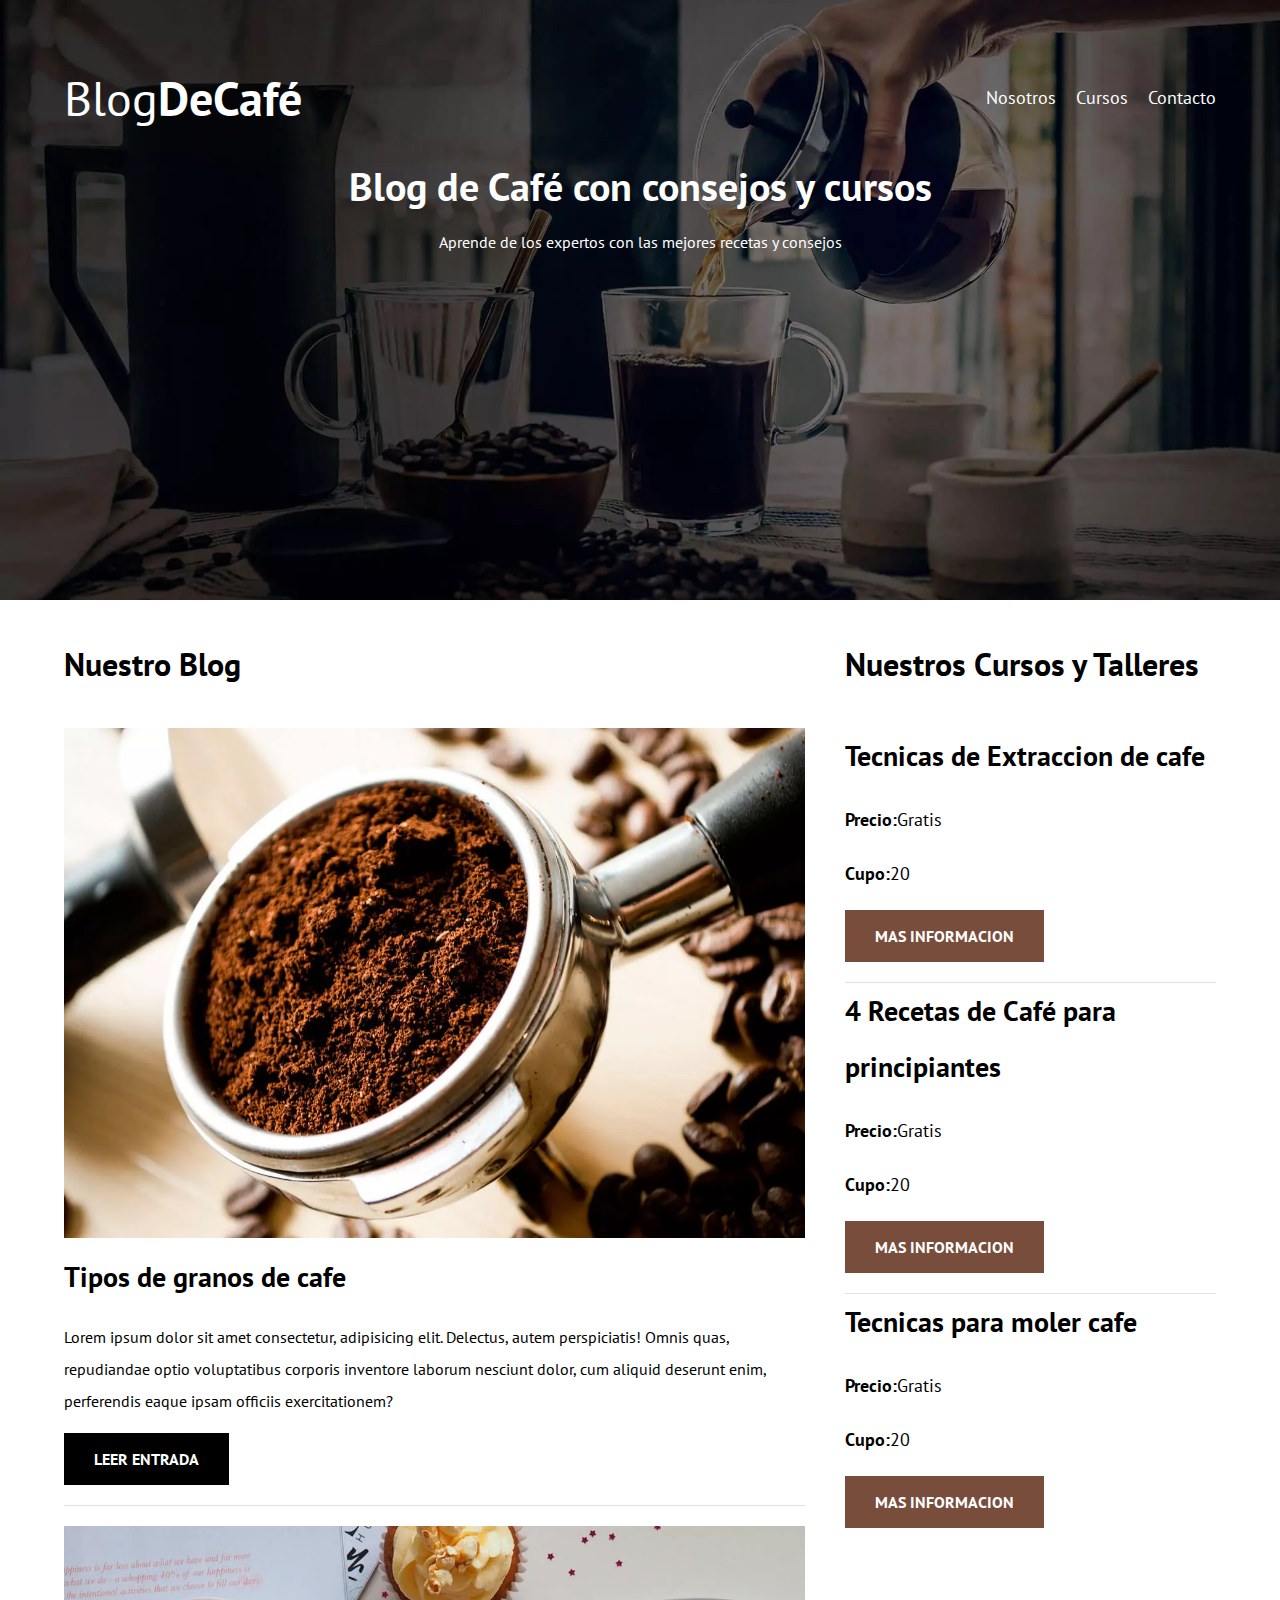
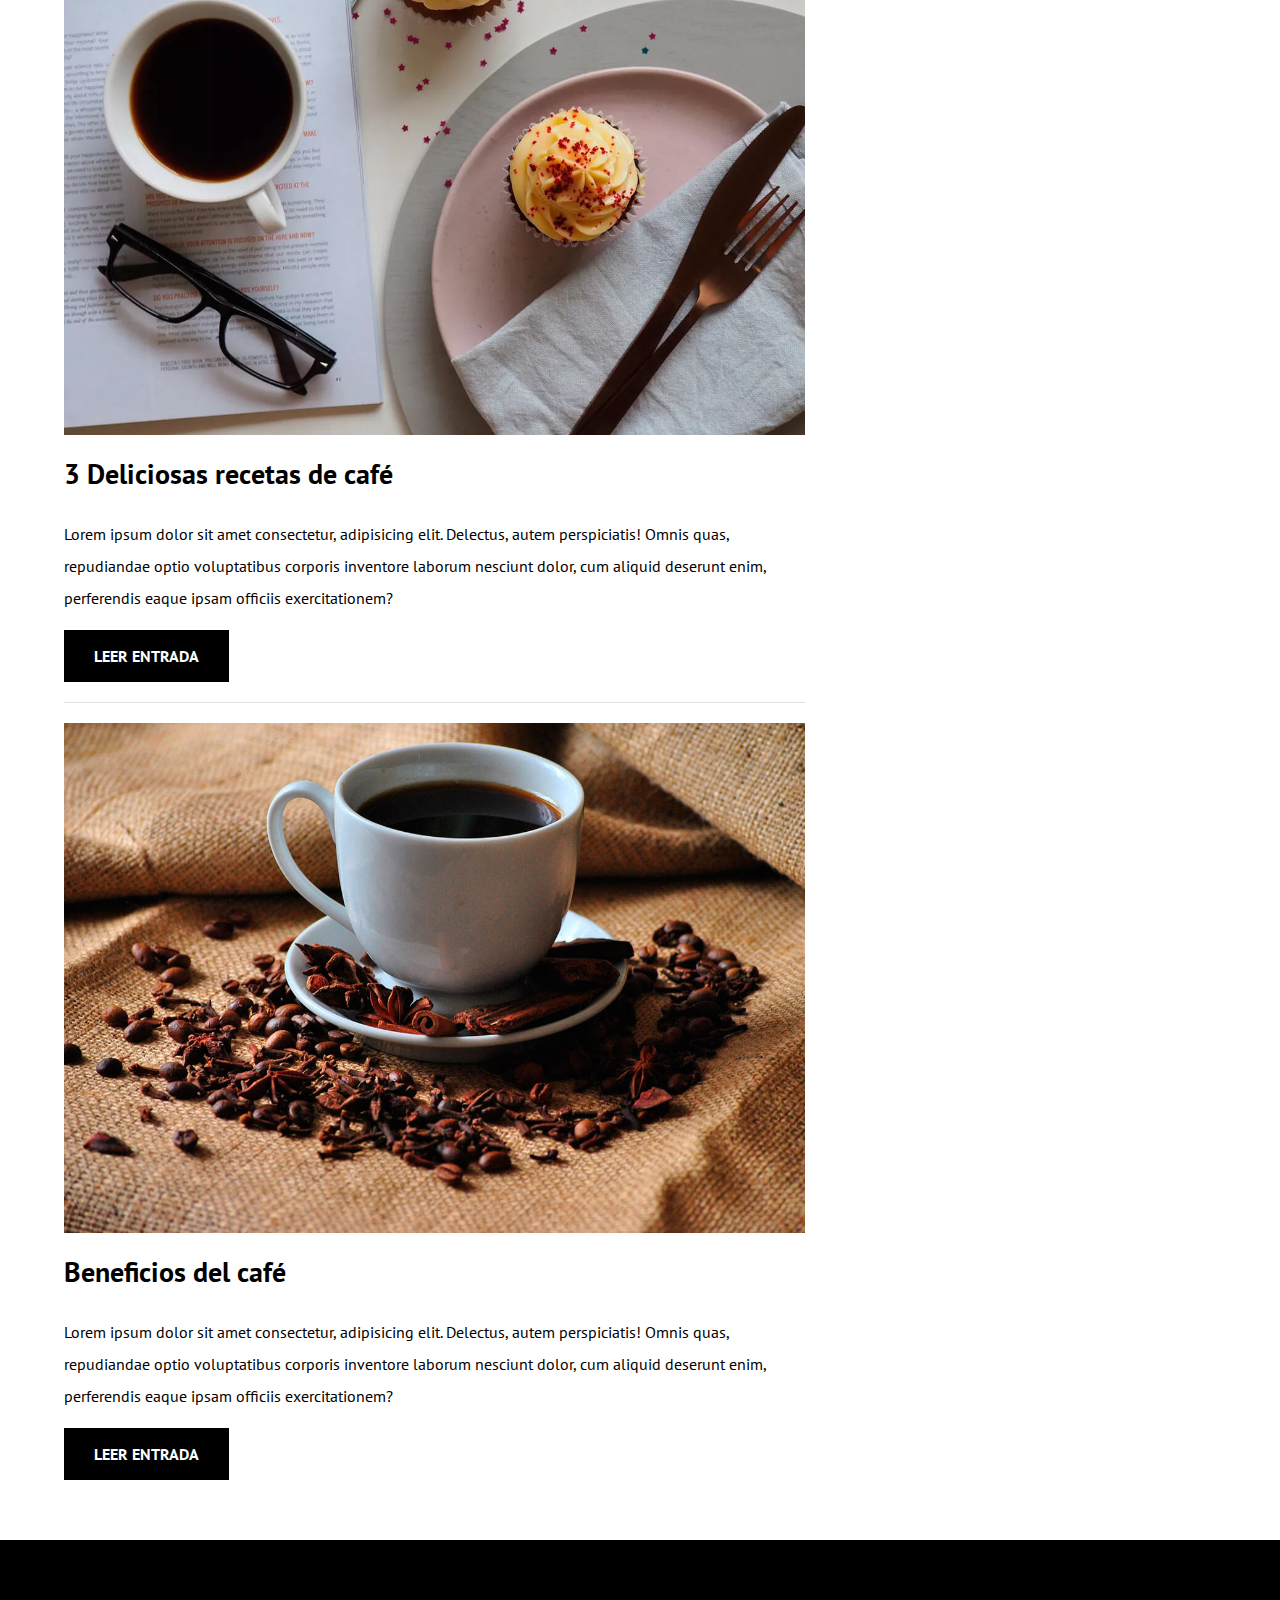
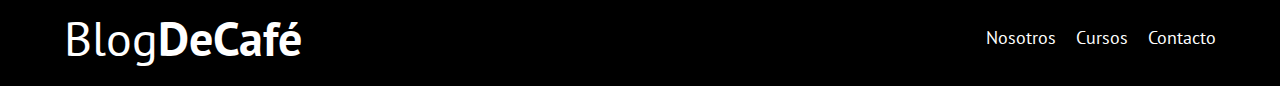
<file: index.html>
<!DOCTYPE html>
<html lang="en">
  <head>
    <meta charset="UTF-8" />
    <meta http-equiv="X-UA-Compatible" content="IE=edge" />
    <meta name="viewport" content="width=device-width, initial-scale=1.0" />
    <meta name="description" content="Pagina web de sitio de café" />
    <title>BlogDeCafé</title>
    <link rel="preconnect" href="https://fonts.googleapis.com" />
    <link rel="preconnect" href="https://fonts.gstatic.com" crossorigin />
    <!--Prefetch-->
    <link rel="Prefetch" href="/cursos.html" as="document" />
    <!--Inicia el preload-->
    <link rel="preload" href="/css/normalize.css" as="style" />
    <link rel="stylesheet" href="/css/normalize.css" />

    <link
      rel="preload"
      href="https://fonts.googleapis.com/css2?family=Open+Sans&family=PT+Sans:wght@400;700&display=swap"
      crossorigin="crossorigin"
      as="font"
    />
    <link
      href="https://fonts.googleapis.com/css2?family=Open+Sans&family=PT+Sans:wght@400;700&display=swap"
      rel="stylesheet"
    />

    <link rel="preload" href="/css/style.css" as="style" />
    <link rel="stylesheet" href="/css/style.css"">

    <!-- cierra el preload-->
  </head>
  <body>
    <header class="header">
      <div class="contenedor">
        <div class="barra">
          <a href="index.html">
            <h1 class="barra__bold no-margin centrar-texto">
              Blog<span class="barra__normal">DeCafé</span>
            </h1>
          </a>
          <nav class="navegacion">
            <a class="navegacion__enlace" href="nosotros.html">Nosotros</a>
            <a class="navegacion__enlace" href="cursos.html">Cursos</a>
            <a class="navegacion__enlace" href="contacto.html">Contacto</a>
          </nav>
        </div>
        <div class="header__texto">
          <h2 class="centrar-texto no-margin">
            Blog de Café con consejos y cursos
          </h2>
          <p class="centrar-texto no-margin">
            Aprende de los expertos con las mejores recetas y consejos
          </p>
        </div>
      </div>
    </header>
    <div class="contenido-principal contenedor">
      <main>
        <h3>Nuestro Blog</h3>
        <div class="blog">
          <div class="blog__imagen">
            <picture>
              <source
                loading="lazy"
                srcset="img/blog1.webp"
                type="image/webp"
              />
              <img loading="lazy" src="/img/blog1.jpg" alt="imagen blog" />
            </picture>
          </div>
          <div class="blog__info">
            <h4 class="no-margin">Tipos de granos de cafe</h4>
            <p class="no">
              Lorem ipsum dolor sit amet consectetur, adipisicing elit.
              Delectus, autem perspiciatis! Omnis quas, repudiandae optio
              voluptatibus corporis inventore laborum nesciunt dolor, cum
              aliquid deserunt enim, perferendis eaque ipsam officiis
              exercitationem?
            </p>
            <a class="boton boton--primario" href="entrada.html"
              >Leer Entrada</a
            >
          </div>
        </div>
        <div class="blog">
          <div class="blog__imagen">
            <picture>
              <source
                loading="lazy"
                srcset="/img/blog2.webp"
                type="image/webp"
              />
              <img loading="lazy" src="/img/blog2.jpg" alt="imagen blog" />
            </picture>
          </div>
          <div class="blog__info">
            <h4 class="no-margin">3 Deliciosas recetas de café</h4>
            <p class="no">
              Lorem ipsum dolor sit amet consectetur, adipisicing elit.
              Delectus, autem perspiciatis! Omnis quas, repudiandae optio
              voluptatibus corporis inventore laborum nesciunt dolor, cum
              aliquid deserunt enim, perferendis eaque ipsam officiis
              exercitationem?
            </p>
            <a class="boton boton--primario" href="entrada.html"
              >Leer Entrada</a
            >
          </div>
        </div>
        <div class="blog">
          <div class="blog__imagen">
            <picture>
              <source
                loading="lazy"
                srcset="/img/blog3.webp"
                type="image/webp"
              />
            </picture>
            <img loading="lazy" src="/img/blog3.jpg" alt="imagen blog" />
          </div>
          <div class="blog__info">
            <h4 class="no-margin">Beneficios del café</h4>
            <p class="no">
              Lorem ipsum dolor sit amet consectetur, adipisicing elit.
              Delectus, autem perspiciatis! Omnis quas, repudiandae optio
              voluptatibus corporis inventore laborum nesciunt dolor, cum
              aliquid deserunt enim, perferendis eaque ipsam officiis
              exercitationem?
            </p>
            <a class="boton boton--primario" href="entrada.html"
              >Leer Entrada</a
            >
          </div>
        </div>
      </main>
      <aside class="sidebar">
        <h3>Nuestros Cursos y Talleres</h3>
        <li class="widget-curso">
          <h4 class="no-margin">Tecnicas de Extraccion de cafe</h4>
          <p class="widget__bold">
            Precio:<span class="widget__normal">Gratis</span>
          </p>
          <p class="widget__bold">
            Cupo:<span class="widget__normal">20</span>
          </p>
          <a class="boton boton--secundario" href="entrada.html"
            >Mas Informacion</a
          >
        </li>
        <li class="widget-curso">
          <h4 class="no-margin">4 Recetas de Café para principiantes</h4>
          <p class="widget__bold">
            Precio:<span class="widget__normal">Gratis</span>
          </p>
          <p class="widget__bold">
            Cupo:<span class="widget__normal">20</span>
          </p>
          <a class="boton boton--secundario" href="entrada.html"
            >Mas Informacion</a
          >
        </li>
        <li class="widget-curso">
          <h4 class="no-margin">Tecnicas para moler cafe</h4>
          <p class="widget__bold">
            Precio:<span class="widget__normal">Gratis</span>
          </p>
          <p class="widget__bold">
            Cupo:<span class="widget__normal">20</span>
          </p>
          <a class="boton boton--secundario" href="entrada.html"
            >Mas Informacion</a
          >
        </li>
      </aside>
    </div>
    <footer class="footer">
      <div class="barra contenedor">
        <a href="index.html">
          <h1 class="barra__bold no-margin centrar-texto">
            Blog<span class="barra__normal">DeCafé</span>
          </h1>
        </a>
        <nav class="navegacion">
          <a class="navegacion__enlace" href="nosotros.html">Nosotros</a>
          <a class="navegacion__enlace" href="cursos.html">Cursos</a>
          <a class="navegacion__enlace" href="contacto.html">Contacto</a>
        </nav>
      </div>
    </footer>
    <script src="/js/modernizr.js"></script>
  </body>
</html>
</file>
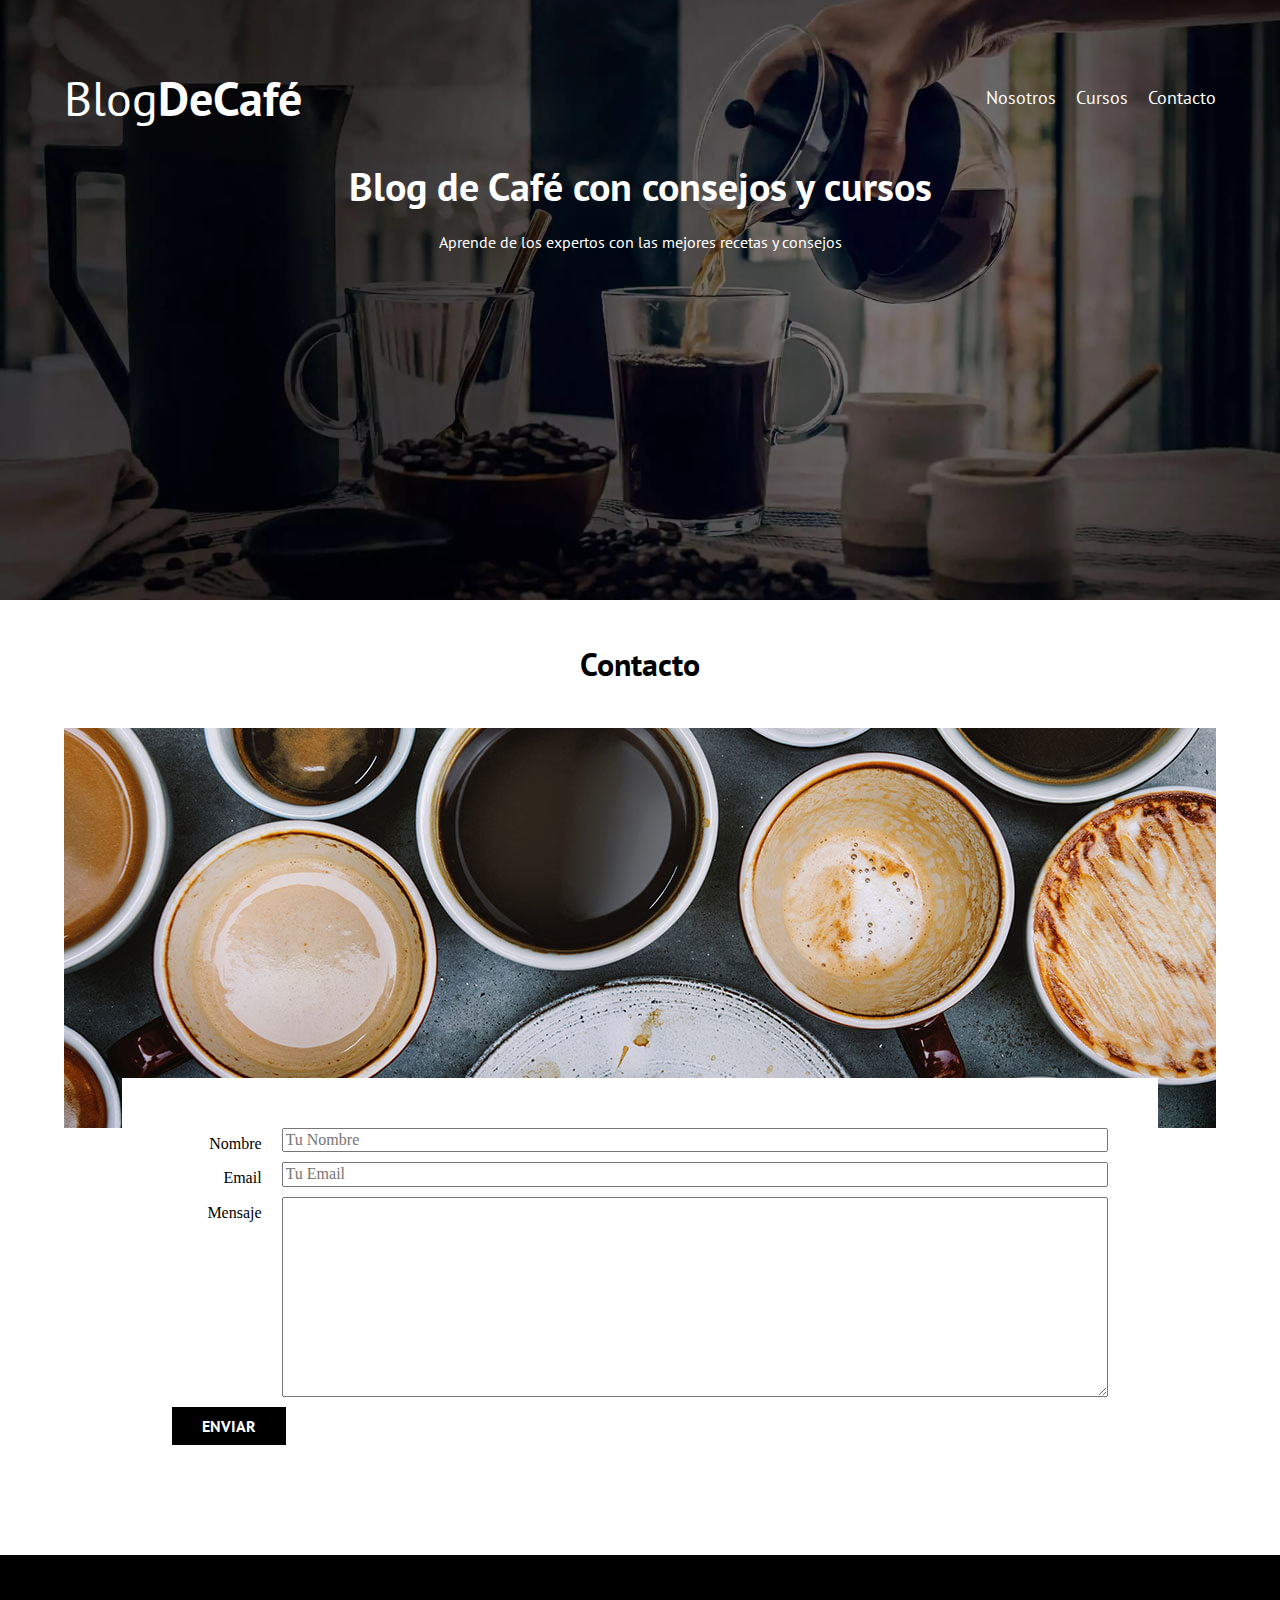
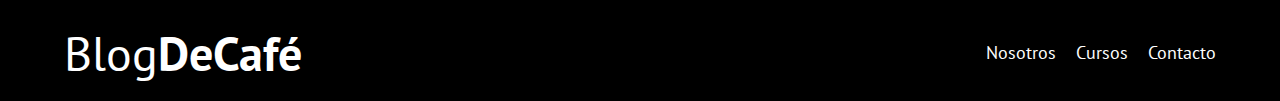
<file: contacto.html>
<!DOCTYPE html>
<html lang="en">
  <head>
    <meta charset="UTF-8" />
    <meta http-equiv="X-UA-Compatible" content="IE=edge" />
    <meta name="viewport" content="width=device-width, initial-scale=1.0" />
    <link rel="stylesheet" href="/css/normalize.css" />
    <link rel="preconnect" href="https://fonts.googleapis.com" />
    <link rel="preconnect" href="https://fonts.gstatic.com" crossorigin />
    <link
      href="https://fonts.googleapis.com/css2?family=Open+Sans&family=PT+Sans:wght@400;700&display=swap"
      rel="stylesheet"
    />
    <link rel="stylesheet" href="/css/style.css"">
    <title>Document</title>
  </head>
  <body>
    <header class="header">
      <div class="contenedor">
        <div class="barra">
          <a href="index.html">
            <h1 class="barra__bold no-margin centrar-texto">
              Blog<span class="barra__normal">DeCafé</span>
            </h1>
          </a>
          <nav class="navegacion">
            <a class="navegacion__enlace" href="nosotros.html">Nosotros</a>
            <a class="navegacion__enlace" href="cursos.html">Cursos</a>
            <a class="navegacion__enlace" href="contacto.html">Contacto</a>
          </nav>
        </div>
        <div class="header__texto">
          <h2 class="centrar-texto no-margin">
            Blog de Café con consejos y cursos
          </h2>
          <p class="centrar-texto no-margin">
            Aprende de los expertos con las mejores recetas y consejos
          </p>
        </div>
      </div>
    </header>
    <main class="contenedor">
      <h3 class="centrar-texto">Contacto</h3>
      <div class="contacto-bg"></div>
      <form class="formulario">
        <div class="campo">
          <label class="campo__label" for="nombre">Nombre</label>
          <input class="campo__field" type="text" id="nombre" placeholder="Tu Nombre" />
        </div>
        <div class="campo">
          <label class="campo__label" for="email">Email</label>
          <input class="campo__field" type="email" id="email" placeholder="Tu Email" />
        </div>
        <div class="campo">
          <label class="campo__label" for="mensaje">Mensaje</label>
          <textarea class="campo__field campo__field--textarea id="mensaje"></textarea>
        </div>
        <input class="boton boton--primario" type="submit" value="Enviar">
      </form>
    </main>
    <footer class="footer">
      <div class="barra contenedor">
        <a href="index.html">
          <h1 class="barra__bold no-margin centrar-texto">
            Blog<span class="barra__normal">DeCafé</span>
          </h1>
        </a>
        <nav class="navegacion">
          <a class="navegacion__enlace" href="nosotros.html">Nosotros</a>
          <a class="navegacion__enlace" href="cursos.html">Cursos</a>
          <a class="navegacion__enlace" href="contacto.html">Contacto</a>
        </nav>
      </div>
    </footer>
    <script src="/js/modernizr.js"></script>
  </body>
</html>
</file>
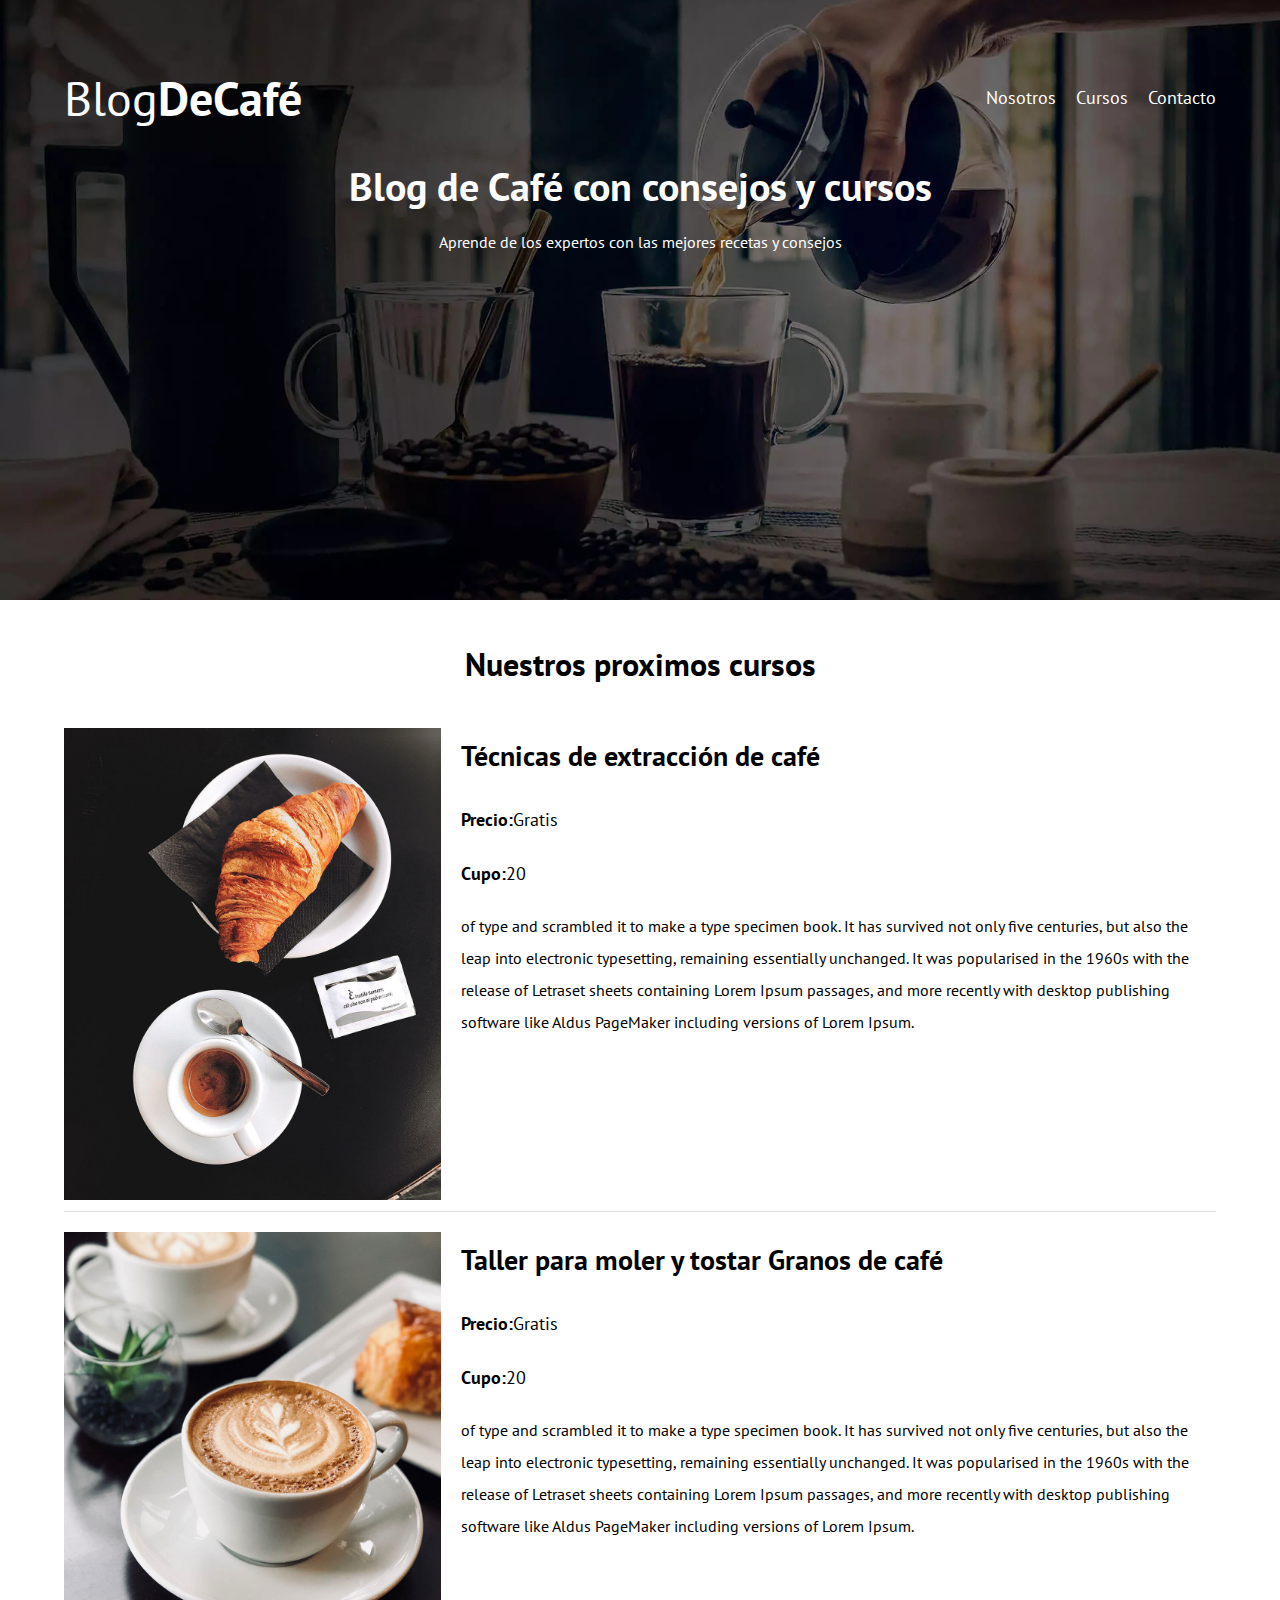
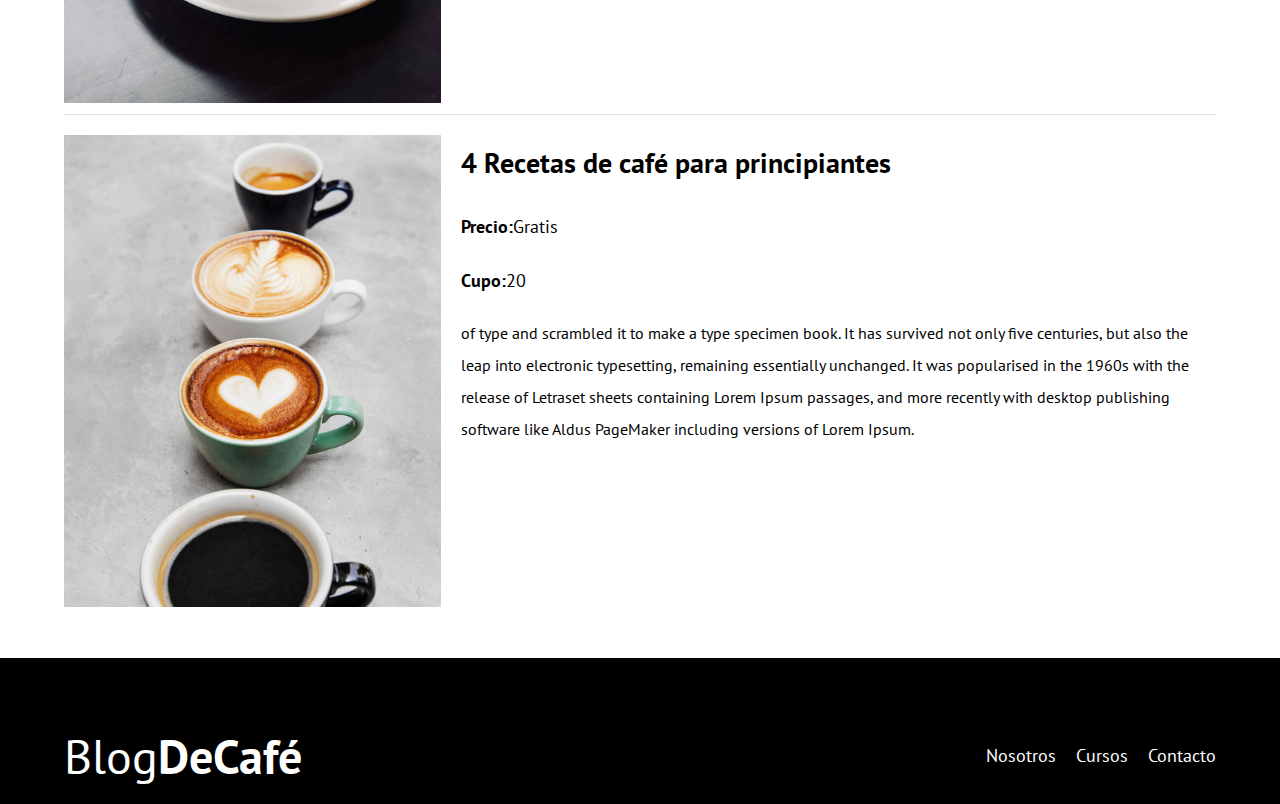
<file: cursos.html>
<!DOCTYPE html>
<html lang="en">
  <head>
    <meta charset="UTF-8" />
    <meta http-equiv="X-UA-Compatible" content="IE=edge" />
    <meta name="viewport" content="width=device-width, initial-scale=1.0" />
    <link rel="stylesheet" href="/css/normalize.css" />
    <link rel="preconnect" href="https://fonts.googleapis.com" />
    <link rel="preconnect" href="https://fonts.gstatic.com" crossorigin />
    <link
      href="https://fonts.googleapis.com/css2?family=Open+Sans&family=PT+Sans:wght@400;700&display=swap"
      rel="stylesheet"
    />
    <link rel="stylesheet" href="/css/style.css"">
    <title>Document</title>
  </head>
  <body>
    <header class="header">
      <div class="contenedor">
        <div class="barra">
          <a href="index.html">
            <h1 class="barra__bold no-margin centrar-texto">
              Blog<span class="barra__normal">DeCafé</span>
            </h1>
          </a>
          <nav class="navegacion">
            <a class="navegacion__enlace" href="nosotros.html">Nosotros</a>
            <a class="navegacion__enlace" href="cursos.html">Cursos</a>
            <a class="navegacion__enlace" href="contacto.html">Contacto</a>
          </nav>
        </div>
        <div class="header__texto">
          <h2 class="centrar-texto no-margin">
            Blog de Café con consejos y cursos
          </h2>
          <p class="centrar-texto no-margin">
            Aprende de los expertos con las mejores recetas y consejos
          </p>
        </div>
      </div>
    </header>
    <div class="contenedor">
      <h3 class="centrar-texto">Nuestros proximos cursos</h3>
      <div class="cursos">
        <div class="curso__imagen">
          <img src="/img/curso1.jpg" alt="curso imagen" />
        </div>
        <div class="curso__informacion">
          <h4 class="no-margin">Técnicas de extracción de café</h4>
          <p class="curso__bold">
            Precio:<span class="curso__normal">Gratis</span>
          </p>
          <p class="curso__bold">Cupo:<span class="curso__normal">20</span></p>
          <p>
            of type and scrambled it to make a type specimen book. It has
            survived not only five centuries, but also the leap into electronic
            typesetting, remaining essentially unchanged. It was popularised in
            the 1960s with the release of Letraset sheets containing Lorem Ipsum
            passages, and more recently with desktop publishing software like
            Aldus PageMaker including versions of Lorem Ipsum.
          </p>
        </div>
      </div>
      <div class="cursos">
        <div class="curso__imagen">
          <img src="/img/curso2.jpg" alt="curso imagen" />
        </div>
        <div class="curso__informacion">
          <h4 class="no-margin">Taller para moler y tostar Granos de café</h4>
          <p class="curso__bold">
            Precio:<span class="curso__normal">Gratis</span>
          </p>
          <p class="curso__bold">Cupo:<span class="curso__normal">20</span></p>
          <p>
            of type and scrambled it to make a type specimen book. It has
            survived not only five centuries, but also the leap into electronic
            typesetting, remaining essentially unchanged. It was popularised in
            the 1960s with the release of Letraset sheets containing Lorem Ipsum
            passages, and more recently with desktop publishing software like
            Aldus PageMaker including versions of Lorem Ipsum.
          </p>
        </div>
      </div>
      <div class="cursos">
        <div class="curso__imagen">
          <img src="/img/curso3.jpg" alt="curso imagen" />
        </div>
        <div class="curso__informacion">
          <h4 class="no-margin">4 Recetas de café para principiantes</h4>
          <p class="curso__bold">
            Precio:<span class="curso__normal">Gratis</span>
          </p>
          <p class="curso__bold">Cupo:<span class="curso__normal">20</span></p>
          <p>
            of type and scrambled it to make a type specimen book. It has
            survived not only five centuries, but also the leap into electronic
            typesetting, remaining essentially unchanged. It was popularised in
            the 1960s with the release of Letraset sheets containing Lorem Ipsum
            passages, and more recently with desktop publishing software like
            Aldus PageMaker including versions of Lorem Ipsum.
          </p>
        </div>
      </div>
    </div>
    <footer class="footer">
      <div class="barra contenedor">
        <a href="index.html">
          <h1 class="barra__bold no-margin centrar-texto">
            Blog<span class="barra__normal">DeCafé</span>
          </h1>
        </a>
        <nav class="navegacion">
          <a class="navegacion__enlace" href="nosotros.html">Nosotros</a>
          <a class="navegacion__enlace" href="cursos.html">Cursos</a>
          <a class="navegacion__enlace" href="contacto.html">Contacto</a>
        </nav>
      </div>
    </footer>
    <script src="/js/modernizr.js"></script>
  </body>
</html>
</file>
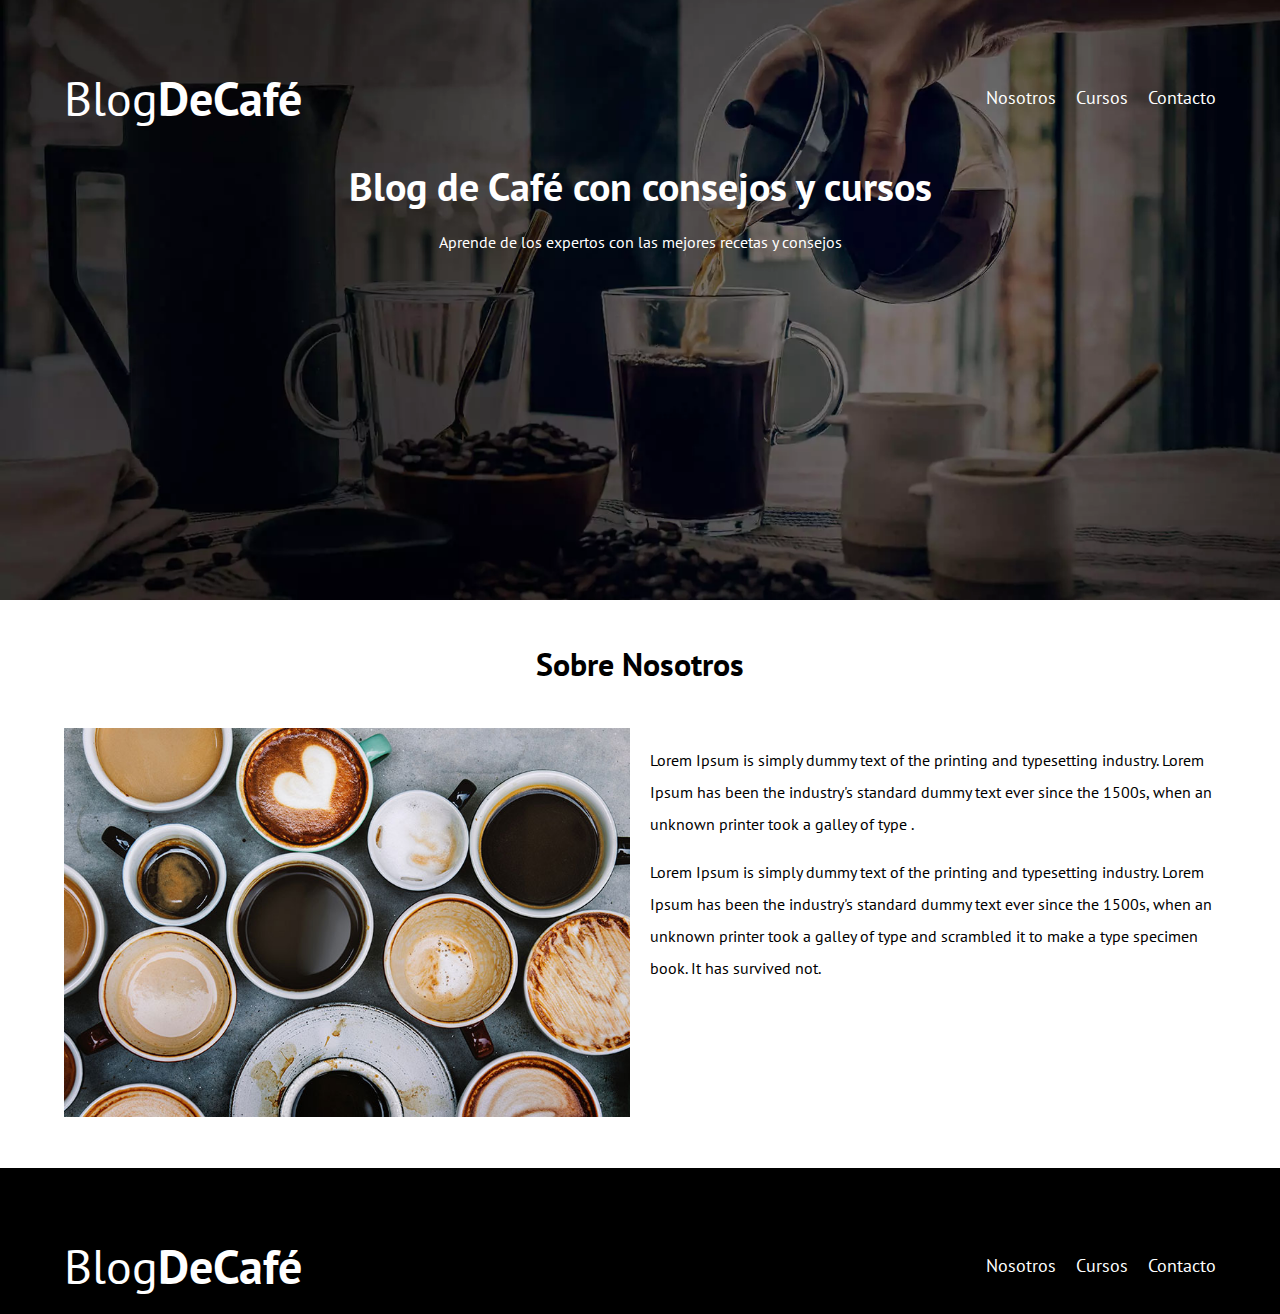
<file: nosotros.html>
<!DOCTYPE html>
<html lang="en">
  <head>
    <meta charset="UTF-8" />
    <meta http-equiv="X-UA-Compatible" content="IE=edge" />
    <meta name="viewport" content="width=device-width, initial-scale=1.0" />
    <link rel="stylesheet" href="/css/normalize.css" />
    <link rel="preconnect" href="https://fonts.googleapis.com" />
    <link rel="preconnect" href="https://fonts.gstatic.com" crossorigin />
    <link
      href="https://fonts.googleapis.com/css2?family=Open+Sans&family=PT+Sans:wght@400;700&display=swap"
      rel="stylesheet"
    />
    <link rel="stylesheet" href="/css/style.css"">
    <title>Document</title>
  </head>
  <body>
    <header class="header">
      <div class="contenedor">
        <div class="barra">
          <a href="index.html">
            <h1 class="barra__bold no-margin centrar-texto">
              Blog<span class="barra__normal">DeCafé</span>
            </h1>
          </a>
          <nav class="navegacion">
            <a class="navegacion__enlace" href="nosotros.html">Nosotros</a>
            <a class="navegacion__enlace" href="cursos.html">Cursos</a>
            <a class="navegacion__enlace" href="contacto.html">Contacto</a>
          </nav>
        </div>
        <div class="header__texto">
          <h2 class="centrar-texto no-margin">
            Blog de Café con consejos y cursos
          </h2>
          <p class="centrar-texto no-margin">
            Aprende de los expertos con las mejores recetas y consejos
          </p>
        </div>
      </div>
    </header>
    <div class="contenedor">
      <main class="sobre-nosotros">
        <h3 class="centrar-texto">Sobre Nosotros</h3>
        <div class="nosotros-main">
          <div class="nosotros__imagen">
            <img src="/img/nosotros.jpg" alt="imagen nosotros" />
          </div>
          <div class="nosotros__info">
            <p>
              Lorem Ipsum is simply dummy text of the printing and typesetting
              industry. Lorem Ipsum has been the industry's standard dummy text
              ever since the 1500s, when an unknown printer took a galley of
              type .
            </p>
            <p>
              Lorem Ipsum is simply dummy text of the printing and typesetting
              industry. Lorem Ipsum has been the industry's standard dummy text
              ever since the 1500s, when an unknown printer took a galley of
              type and scrambled it to make a type specimen book. It has
              survived not.
            </p>
          </div>
        </div>
      </main>
    </div>
    <footer class="footer">
      <div class="barra contenedor">
        <a href="index.html">
          <h1 class="barra__bold no-margin centrar-texto">
            Blog<span class="barra__normal">DeCafé</span>
          </h1>
        </a>
        <nav class="navegacion">
          <a class="navegacion__enlace" href="nosotros.html">Nosotros</a>
          <a class="navegacion__enlace" href="cursos.html">Cursos</a>
          <a class="navegacion__enlace" href="contacto.html">Contacto</a>
        </nav>
      </div>
    </footer>
    <script src="/js/modernizr.js"></script>
  </body>
</html>
</file>
<file: css/style.css>
:root {
  --fuenteHeading: "PT Sans", sans-serif;
  --fuenteParrafo: "Open Sans", sans-serif;

  --cafe: #784d3c;
  --blanco: #ffffff;
  --negro: #000000;
  --gris: #e1e1e1;
}
*,
*:before,
*:after {
  box-sizing: inherit;
}
html {
  font-size: 62.5%;
}
body {
  line-height: 2;
  font-size: 1.6rem;
  box-sizing: border-box;
}
a {
  text-decoration: none;
}
h1 {
  font-size: 4.8rem;
}
h2 {
  font-size: 4rem;
}
h3 {
  font-size: 3.2rem;
}
h4 {
  font-size: 2.8rem;
}
h1,
h2,
h3,
h4 {
  font-family: var(--fuenteHeading);
}
img {
  max-width: 100%;
}
p {
  font-family: var(--fuenteHeading);
}
.no-margin {
  margin: 0;
}
.no-padding {
  padding: 0;
}
.centrar-texto {
  text-align: center;
}
.contenedor {
  width: min(90%, 120rem);
  margin: 0 auto;
}
.webp .header {
  background-image: url(/img/banner.webp);
}
.no-webp .header {
  background-image: url(/img/banner.jpg);
}
.header {
  height: 60rem;
  background-size: cover;
  background-repeat: no-repeat;
  background-position: center center;
}
@media (min-width: 768px) {
  .barra {
    padding-top: 5rem;
    display: flex;
    justify-content: space-between;
    align-items: center;
  }
}
.barra__bold {
  color: var(--blanco);
  font-weight: normal;
}
.barra__normal {
  color: var(--blanco);
  font-weight: bold;
}
@media (min-width: 768px) {
  .navegacion {
    display: flex;
    gap: 2rem;
    font-family: var(--fuenteHeading);
  }
}
.navegacion__enlace {
  color: var(--blanco);
  text-align: center;
  font-size: 1.8rem;
  display: block;
}
.header__texto {
  color: var(--blanco);
}
@media (min-width: 768px) {
  .contenido-principal {
    display: grid;
    grid-template-columns: 2fr 1fr;
    column-gap: 4rem;
  }
}
.blog {
  border-bottom: 1px solid var(--gris);
  margin-bottom: 2rem;
}
.blog:last-of-type {
  border: none;
  margin-bottom: 0;
}
.boton {
  display: block;
  color: var(--blanco);
  padding: 1rem 3rem;
  text-transform: uppercase;
  text-align: center;
  font-family: var(--fuenteHeading);
  font-weight: bold;
}
@media (min-width: 768px) {
  .boton {
    display: inline-block;
    color: var(--blanco);
    padding: 1rem 3rem;
    text-transform: uppercase;
    margin-bottom: 2rem;
    border: none;
    font-family: var(--fuenteHeading);
    font-weight: bold;
  }
}
.boton--primario {
  background-color: var(--negro);
}
.boton--secundario {
  background-color: var(--cafe);
}
.widget-curso {
  list-style: none;
  border-bottom: 1px solid var(--gris);
}
.widget-curso:last-of-type {
  border: none;
}
.widget__bold {
  font-family: var(--fuenteHeading);
  font-size: 1.8rem;
  font-weight: bold;
}
.widget__normal {
  font-weight: normal;
}
.footer {
  background-color: var(--negro);
  margin-top: 4rem;
}
@media (min-width: 768px) {
  .nosotros-main {
    display: grid;
    grid-template-columns: repeat(2, 1fr);
    column-gap: 2rem;
  }
}
@media (min-width: 768px) {
  .cursos {
    display: grid;
    grid-template-columns: 1fr 2fr;
    column-gap: 2rem;
    border-bottom: 1px solid var(--gris);
    margin-bottom: 2rem;
  }
}
.cursos:last-of-type {
  border: none;
  padding-bottom: 0;
}

.curso__bold {
  font-size: 1.8rem;
  font-family: var(--fuenteHeading);
  font-weight: bold;
}
.curso__normal {
  font-weight: normal;
}
.contacto-bg {
  background-image: url(/img/contacto.jpg);
  height: 40rem;
}
.formulario {
  width: 90%;
  margin: -5rem auto 0 auto;
  background-color: var(--blanco);
  padding: 5rem;
}
.campo {
  display: flex;
  gap: 2rem;
}
.campo__label {
  flex: 0 0 9rem;
  text-align: right;
}
.campo__field {
  flex: 1;
  margin-bottom: 1rem;
}
.campo__field--textarea {
  height: 20rem;
}
</file>
